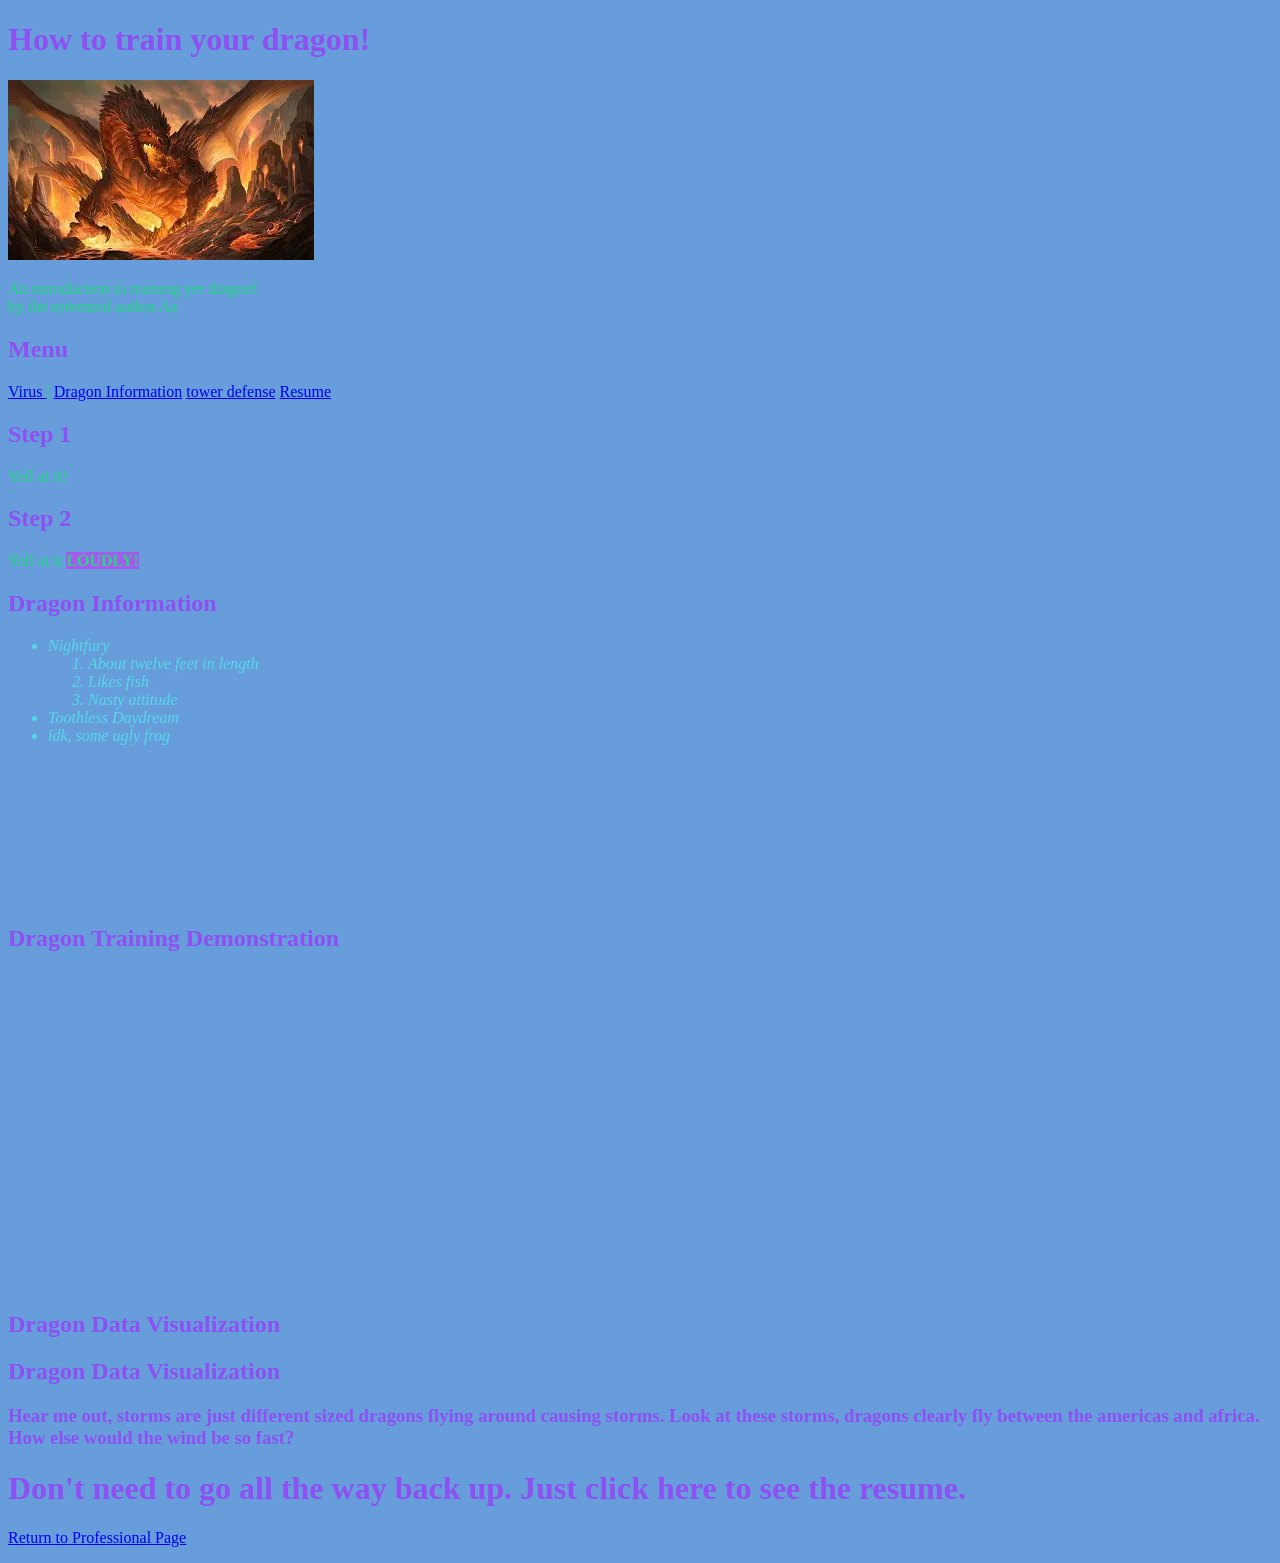
<file: dragons.html>
<!DOCTYPE html>
<html lang="en">
<head>
    <meta charset="UTF-8">
    <meta name="viewport" content="width=device-width, initial-scale=1.0">
    <title> Not A Virus</title>


    <link rel="stylesheet" href="css/scratch_styles.css">

</head>
<body>

<div class="header">

    <h1>
        How to train your dragon!
    </h1>

</div>

<div class="content">

    <img src="assets/img/Dragon.webp" alt="Dragon">
    <p>
        An introduction to training yer dragon!<br> by the esteemed author Aa
    </p>

    <h2>Menu</h2>

    <p>
        <a href ="https://www.google.com" target = "_blank" title ="Trust" >Virus </a>| 
        <a href="#dragon_info">Dragon Information</a>
        <a href = "witchcraft_with_ai.html" target ="_blank">tower defense</a>
        <a href="index.html">Resume</a>
    </p>

    <!-- To another part of the page! -->

<!-- God bless 'Merica -->
     <h2> 
        Step 1
     </h2>
     <p> 
        Yell at it!
     </p>

     <h2>
        Step 2
     </h2>

     <p>
        Yell at it <span class ="bold-important-text">LOUDLY!</span>
     </p>

     <h2 id="dragon_info">
        Dragon Information
     </h2>

     <!-- There are 2 types o lists in html, a ul (unordered) and a ol(ordered list) -->

      <ul class ="special_text">
            <li>Nightfury 
                <ol>
                    <li>About twelve feet in length</li>
                    <li>Likes fish</li>
                    <li>Nasty attitude</li>
                </ol>
            </li>

            <li>Toothless Daydream</li>
            <li>idk, some ugly frog</li>

      </ul>


    <br><br><br><br><br><br><br><br>

    <!-- YOUTUBE VIDEO (requirement) -->

    <h2>Dragon Training Demonstration</h2>

    <iframe width="560" height="315"
    src="https://www.youtube.com/embed/oKiYuIsPxYk"
    title="YouTube video player"
    frameborder="0"
    allowfullscreen>
    </iframe>


    <!-- TABLEAU GRAPH (requirement) -->

    <h2>Dragon Data Visualization</h2>

    <h2>Dragon Data Visualization</h2>
    <h3> Hear me out, storms are just different sized dragons flying around causing storms. Look at these storms, dragons clearly fly between the americas and africa. How else would the wind be so fast?</h3>

<div class='tableauPlaceholder' id='viz1710000000000' style='position: relative'>
    <noscript>
        <a href='#'>
            <img alt='Tableau Graph'
            src='https://public.tableau.com/static/images/Re/RegionalSampleWorkbook/Storms/1_rss.png'
            style='border: none' />
        </a>
    </noscript>

    <object class='tableauViz' style='display:none;'>

        <param name='host_url' value='https://public.tableau.com/' />
        <param name='embed_code_version' value='3' />
        <param name='name' value='RegionalSampleWorkbook/Storms' />
        <param name='tabs' value='no' />
        <param name='toolbar' value='yes' />

    </object>
</div>

<script type='text/javascript'>
var divElement = document.getElementById('viz1710000000000');
var vizElement = divElement.getElementsByTagName('object')[0];
vizElement.style.width='800px';
vizElement.style.height='600px';
var scriptElement = document.createElement('script');
scriptElement.src='https://public.tableau.com/javascripts/api/viz_v1.js';
vizElement.parentNode.insertBefore(scriptElement, vizElement);
</script>
    

</div>


<div class="footer">

    <!-- NAVIGATION BACK TO PROFESSIONAL PAGE -->

    <p>
        <h1>Don't need to go all the way back up. Just click here to see the resume.</h1>
        <a href="index.html">Return to Professional Page</a>
    </p>

</div>


</body>
</html>
</file>
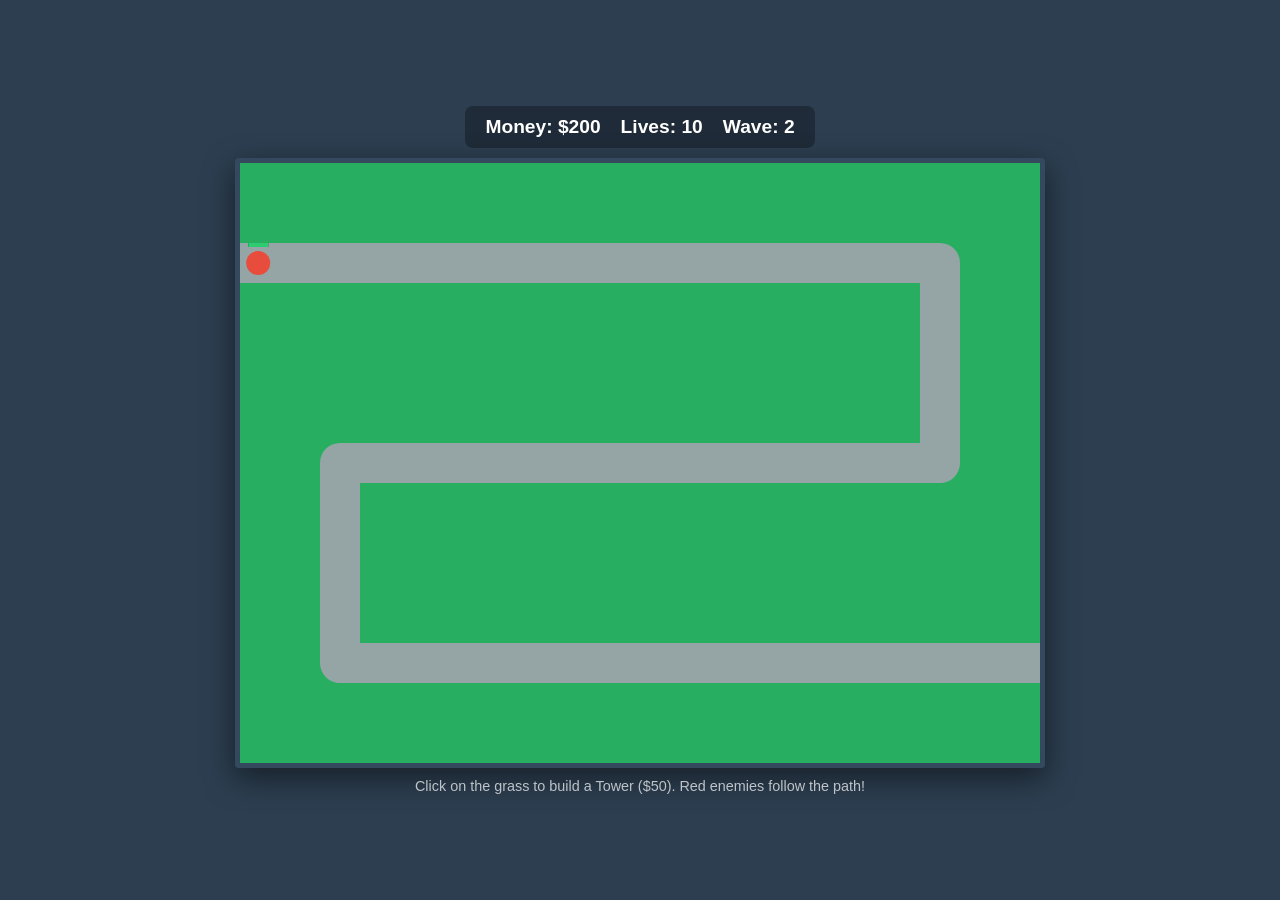
<file: witchcraft_with_ai.html>
<!DOCTYPE html>
<html lang="en">
<head>
    <meta charset="UTF-8">
    <meta name="viewport" content="width=device-width, initial-scale=1.0">
    <title>Minimalist Tower Defense</title>
    <style>
        body {
            margin: 0;
            background: #2c3e50;
            display: flex;
            flex-direction: column;
            align-items: center;
            justify-content: center;
            height: 100vh;
            color: white;
            font-family: 'Segoe UI', Tahoma, Geneva, Verdana, sans-serif;
            overflow: hidden;
        }
        #ui {
            margin-bottom: 10px;
            display: flex;
            gap: 20px;
            font-size: 1.2rem;
            font-weight: bold;
            background: rgba(0,0,0,0.3);
            padding: 10px 20px;
            border-radius: 8px;
        }
        canvas {
            background: #27ae60;
            border: 5px solid #34495e;
            border-radius: 4px;
            cursor: crosshair;
            box-shadow: 0 10px 30px rgba(0,0,0,0.5);
        }
        .instructions {
            margin-top: 10px;
            font-size: 0.9rem;
            color: #bdc3c7;
        }
    </style>
</head>
<body>

    <div id="ui">
        <div>Money: $<span id="money">200</span></div>
        <div>Lives: <span id="lives">10</span></div>
        <div>Wave: <span id="wave">1</span></div>
    </div>

    <canvas id="gameCanvas" width="800" height="600"></canvas>

    <div class="instructions">Click on the grass to build a Tower ($50). Red enemies follow the path!</div>

<script>
    const canvas = document.getElementById('gameCanvas');
    const ctx = canvas.getContext('2d');
    const moneyEl = document.getElementById('money');
    const livesEl = document.getElementById('lives');
    const waveEl = document.getElementById('wave');

    // Game State
    let money = 200;
    let lives = 10;
    let wave = 1;
    let enemies = [];
    let towers = [];
    let projectiles = [];
    let frameCount = 0;

    // Path Coordinates (The road enemies follow)
    const path = [
        {x: -50, y: 100},
        {x: 700, y: 100},
        {x: 700, y: 300},
        {x: 100, y: 300},
        {x: 100, y: 500},
        {x: 850, y: 500}
    ];

    class Enemy {
        constructor(wave) {
            this.x = path[0].x;
            this.y = path[0].y;
            this.speed = 1 + (wave * 0.1);
            this.hp = 10 + (wave * 5);
            this.maxHp = this.hp;
            this.targetPointIndex = 1;
            this.radius = 12;
            this.reward = 10;
        }

        update() {
            const target = path[this.targetPointIndex];
            const dx = target.x - this.x;
            const dy = target.y - this.y;
            const dist = Math.sqrt(dx * dx + dy * dy);

            if (dist < this.speed) {
                this.targetPointIndex++;
                if (this.targetPointIndex >= path.length) {
                    lives--;
                    livesEl.innerText = lives;
                    this.hp = 0; // Destroy enemy
                    return;
                }
            } else {
                this.x += (dx / dist) * this.speed;
                this.y += (dy / dist) * this.speed;
            }
        }

        draw() {
            ctx.fillStyle = '#e74c3c';
            ctx.beginPath();
            ctx.arc(this.x, this.y, this.radius, 0, Math.PI * 2);
            ctx.fill();
            
            // Health bar
            ctx.fillStyle = 'black';
            ctx.fillRect(this.x - 10, this.y - 20, 20, 4);
            ctx.fillStyle = '#2ecc71';
            ctx.fillRect(this.x - 10, this.y - 20, (this.hp / this.maxHp) * 20, 4);
        }
    }

    class Tower {
        constructor(x, y) {
            this.x = x;
            this.y = y;
            this.range = 150;
            this.cooldown = 0;
            this.fireRate = 30; // Frames between shots
        }

        draw() {
            ctx.fillStyle = '#34495e';
            ctx.fillRect(this.x - 20, this.y - 20, 40, 40);
            ctx.strokeStyle = 'rgba(255,255,255,0.1)';
            ctx.beginPath();
            ctx.arc(this.x, this.y, this.range, 0, Math.PI * 2);
            ctx.stroke();
        }

        update() {
            if (this.cooldown > 0) {
                this.cooldown--;
            } else {
                const target = enemies.find(e => {
                    const dist = Math.sqrt((e.x - this.x)**2 + (e.y - this.y)**2);
                    return dist < this.range;
                });

                if (target) {
                    projectiles.push(new Projectile(this.x, this.y, target));
                    this.cooldown = this.fireRate;
                }
            }
        }
    }

    class Projectile {
        constructor(x, y, target) {
            this.x = x;
            this.y = y;
            this.target = target;
            this.speed = 7;
            this.damage = 5;
            this.active = true;
        }

        update() {
            const dx = this.target.x - this.x;
            const dy = this.target.y - this.y;
            const dist = Math.sqrt(dx * dx + dy * dy);

            if (dist < this.speed) {
                this.target.hp -= this.damage;
                this.active = false;
            } else {
                this.x += (dx / dist) * this.speed;
                this.y += (dy / dist) * this.speed;
            }
        }

        draw() {
            ctx.fillStyle = '#f1c40f';
            ctx.beginPath();
            ctx.arc(this.x, this.y, 4, 0, Math.PI * 2);
            ctx.fill();
        }
    }

    function drawPath() {
        ctx.strokeStyle = '#95a5a6';
        ctx.lineWidth = 40;
        ctx.lineJoin = 'round';
        ctx.lineCap = 'round';
        ctx.beginPath();
        ctx.moveTo(path[0].x, path[0].y);
        for (let i = 1; i < path.length; i++) {
            ctx.lineTo(path[i].x, path[i].y);
        }
        ctx.stroke();
    }

    function spawnWave() {
        if (frameCount % 60 === 0) {
            enemies.push(new Enemy(wave));
        }
        if (frameCount % 1000 === 0) {
            wave++;
            waveEl.innerText = wave;
        }
    }

    canvas.addEventListener('click', (e) => {
        const rect = canvas.getBoundingClientRect();
        const x = e.clientX - rect.left;
        const y = e.clientY - rect.top;

        // Simple check to ensure we aren't building on the path
        // (For a single-file game, we'll keep it simple: tower cost is $50)
        if (money >= 50) {
            towers.push(new Tower(x, y));
            money -= 50;
            moneyEl.innerText = money;
        }
    });

    function gameLoop() {
        if (lives <= 0) {
            ctx.fillStyle = 'rgba(0,0,0,0.7)';
            ctx.fillRect(0,0,canvas.width, canvas.height);
            ctx.fillStyle = 'white';
            ctx.font = '48px Arial';
            ctx.textAlign = 'center';
            ctx.fillText('GAME OVER', canvas.width/2, canvas.height/2);
            return;
        }

        ctx.clearRect(0, 0, canvas.width, canvas.height);
        
        drawPath();
        spawnWave();

        towers.forEach(t => {
            t.update();
            t.draw();
        });

        enemies = enemies.filter(e => e.hp > 0);
        enemies.forEach(e => {
            e.update();
            e.draw();
            if (e.hp <= 0 && e.targetPointIndex < path.length) {
                money += e.reward;
                moneyEl.innerText = money;
            }
        });

        projectiles = projectiles.filter(p => p.active && p.target.hp > 0);
        projectiles.forEach(p => {
            p.update();
            p.draw();
        });

        frameCount++;
        requestAnimationFrame(gameLoop);
    }

    gameLoop();
</script>
</body>
</html>
</file>
<file: css/scratch_styles.css>
body {
    color: rgb(142, 79, 243);
    background-color: rgb(103, 157, 219); 
}

p {
    color:rgb(32, 216, 127)
}


.special_text{
    color:rgb(83, 217, 235);
    font-style: italic;
}

.bold-important-text{
    font-weight: bold;
    font-family: Georgia, 'Times New Roman', Times, serif;
    background-color: rgb(168, 90, 240);
}
    

a:hover {
    text-decoration: underline;
    color:aquamarine

}

a:visited{
    color:rgb(101, 229, 152)
}
</file>
